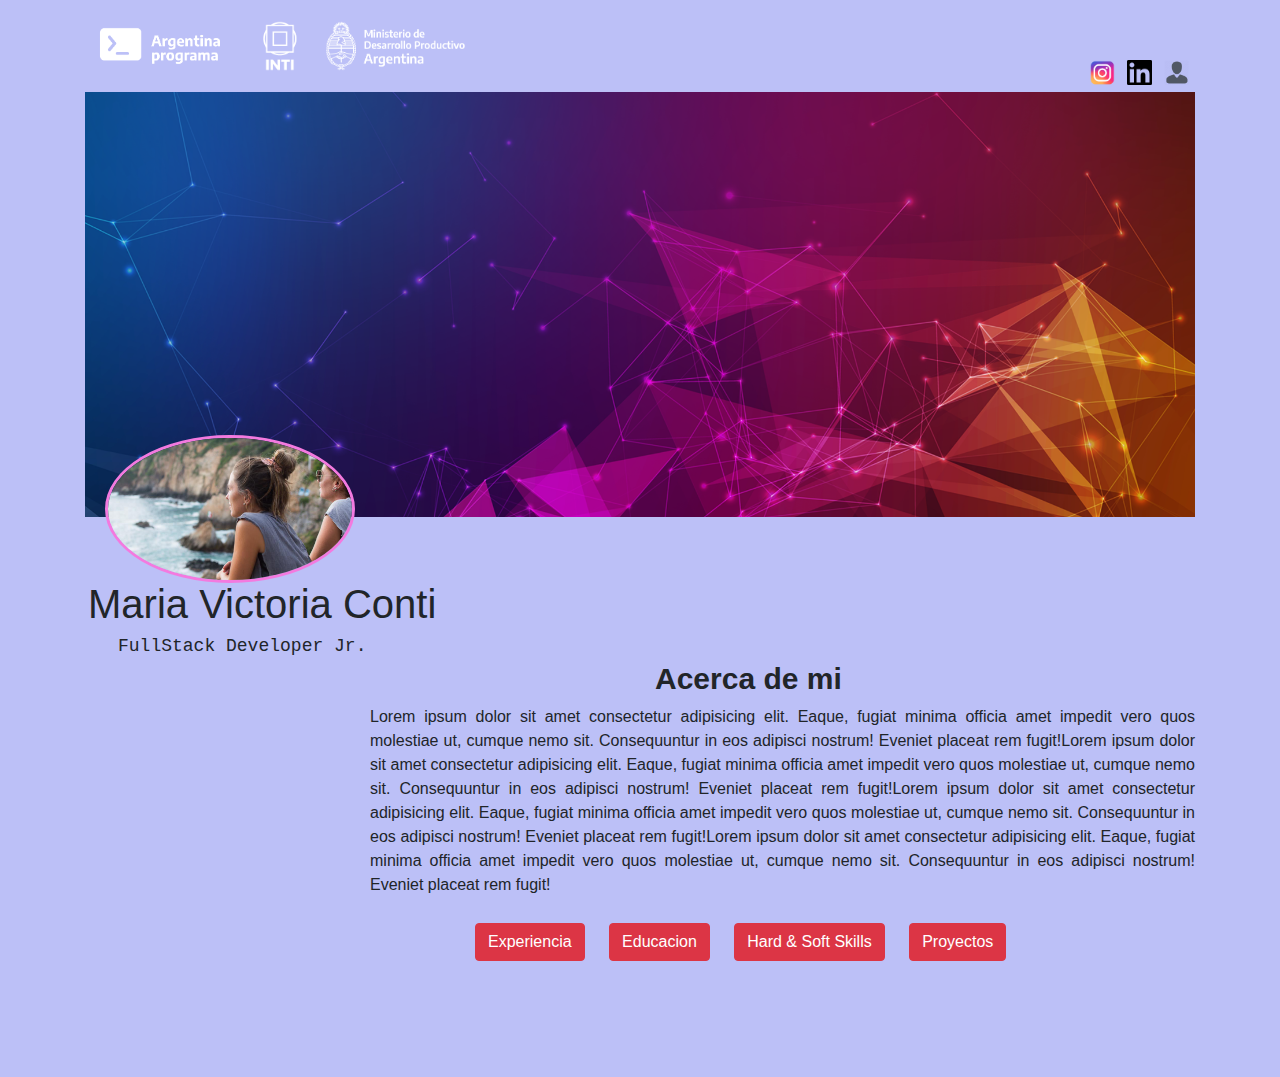
<file: index.html>
<!DOCTYPE html>
<html lang="en">

<head>
    <meta charset="UTF-8">
    <meta http-equiv="X-UA-Compatible" content="IE=edge">
    <meta name="viewport" content="width=device-width, initial-scale=1.0">
    <title>Document</title>

    <!-- Links importados -->
    <link rel="stylesheet" href="CSS/CSSstyle.css" rel="stylesheet">
    <link rel="stylesheet" href="https://cdn.jsdelivr.net/npm/bootstrap@4.6.1/dist/css/bootstrap.min.css">
</head>


<header>
   
    <div class="container">
        <div class="row">
            <!-- Logos Argentina Programa -->
            <div class="col-sm-8 col-xl-8">
                <img src="imagenes/logo argprpgrama.png" alt="LogoArgPrograma" class="logo-1">
                <img src="imagenes/LogosInti.png" alt="Logo Inti" class="logo-2">
            </div>
            <!-- Botones Redes Sociales y Login -->
            <div class="col-sm-4 col-xl-4">
                <a href="#"><img src="imagenes/login8.png" alt="Login" class="imgLogin"></a>
                <a href="https://www.linkedin.com/in/maria-victoria-conti-rrhh/"><img src="imagenes/logolinkedin.png"
                        alt="Linkedin" class="imgLinkedin"></a>
                <a href="https://www.instagram.com/mariavictoriaconti/"><img src="imagenes/insta.png" alt="Intagram"
                        class="imgInsta"></a>

            </div>



        </div>

        <!-- Banner -->
        <div>
            <img class="img-banner" src="imagenes/banner2.png" alt="banner">
        </div>
    </div>
</header>

<body style="background-color:rgb(188, 192, 247) ;">
    <div class="container">
        <!-- Bloque Foto Perfil - Nombre - Subtitulo-->
        <div class="bloque-profile">
            <img class="img-perfil" src="imagenes/mifoto.jpg" alt="foto personal">
            <h1>Maria Victoria Conti</h1>
            <h2 class="subtitulo">FullStack Developer Jr.</h2>
        </div>

        <div class="bloque-acercaDeMi">
            <!-- Div Acerca de mi -->
            <div class="row">
                <div class="col-sm-6 col-xl-6"></div>
                <div class="col-sm-6 col-xl-6">
                    <h2 class="items"><strong>Acerca de mi</strong></h2>
                </div>
            </div>

            <!-- Div Texto Acerca de mi.. -->
            <div class="row">
                <div class="col-sm-4 col-xl-3"></div>
                <div class="col-sm-8 col-xl-9">
                    <p>Lorem ipsum dolor sit amet consectetur adipisicing elit. Eaque, fugiat minima officia amet
                        impedit vero quos molestiae ut, cumque nemo sit. Consequuntur in eos adipisci nostrum! Eveniet
                        placeat rem fugit!Lorem ipsum dolor sit amet consectetur adipisicing elit. Eaque, fugiat minima
                        officia amet impedit vero quos molestiae ut, cumque nemo sit. Consequuntur in eos adipisci
                        nostrum! Eveniet placeat rem fugit!Lorem ipsum dolor sit amet consectetur adipisicing elit.
                        Eaque, fugiat minima officia amet impedit vero quos molestiae ut, cumque nemo sit. Consequuntur
                        in eos adipisci nostrum! Eveniet placeat rem fugit!Lorem ipsum dolor sit amet consectetur
                        adipisicing elit. Eaque, fugiat minima officia amet impedit vero quos molestiae ut, cumque nemo
                        sit. Consequuntur in eos adipisci nostrum! Eveniet placeat rem fugit!</p>
                </div>
            </div>

            <!-- Botones del final - otras secciones del portfolio -->
            <nav>
                <div class="row">
                    <div class="col-sm-4 col-xl-4"></div>
                    <ul class="col-sm-8 col-xl-8">
                        <li><a href="Experiencia.html"><button type="button"
                                    class="btn btn-danger">Experiencia</button></a></li>
                        <li><a href="Educacion.html"><button type="button" class="btn btn-danger">Educacion</button></a>
                        </li>
                        <li><a href="Habilidades.html"><button type="button" class="btn btn-danger">Hard & Soft
                                    Skills</button></a></li>
                        <li><a href="Proyectos.html"><button type="button" class="btn btn-danger">Proyectos</button></a>
                        </li>
                    </ul>
                </div>
            </nav>
        </div>
    </div>
</body>

</html>
</file>
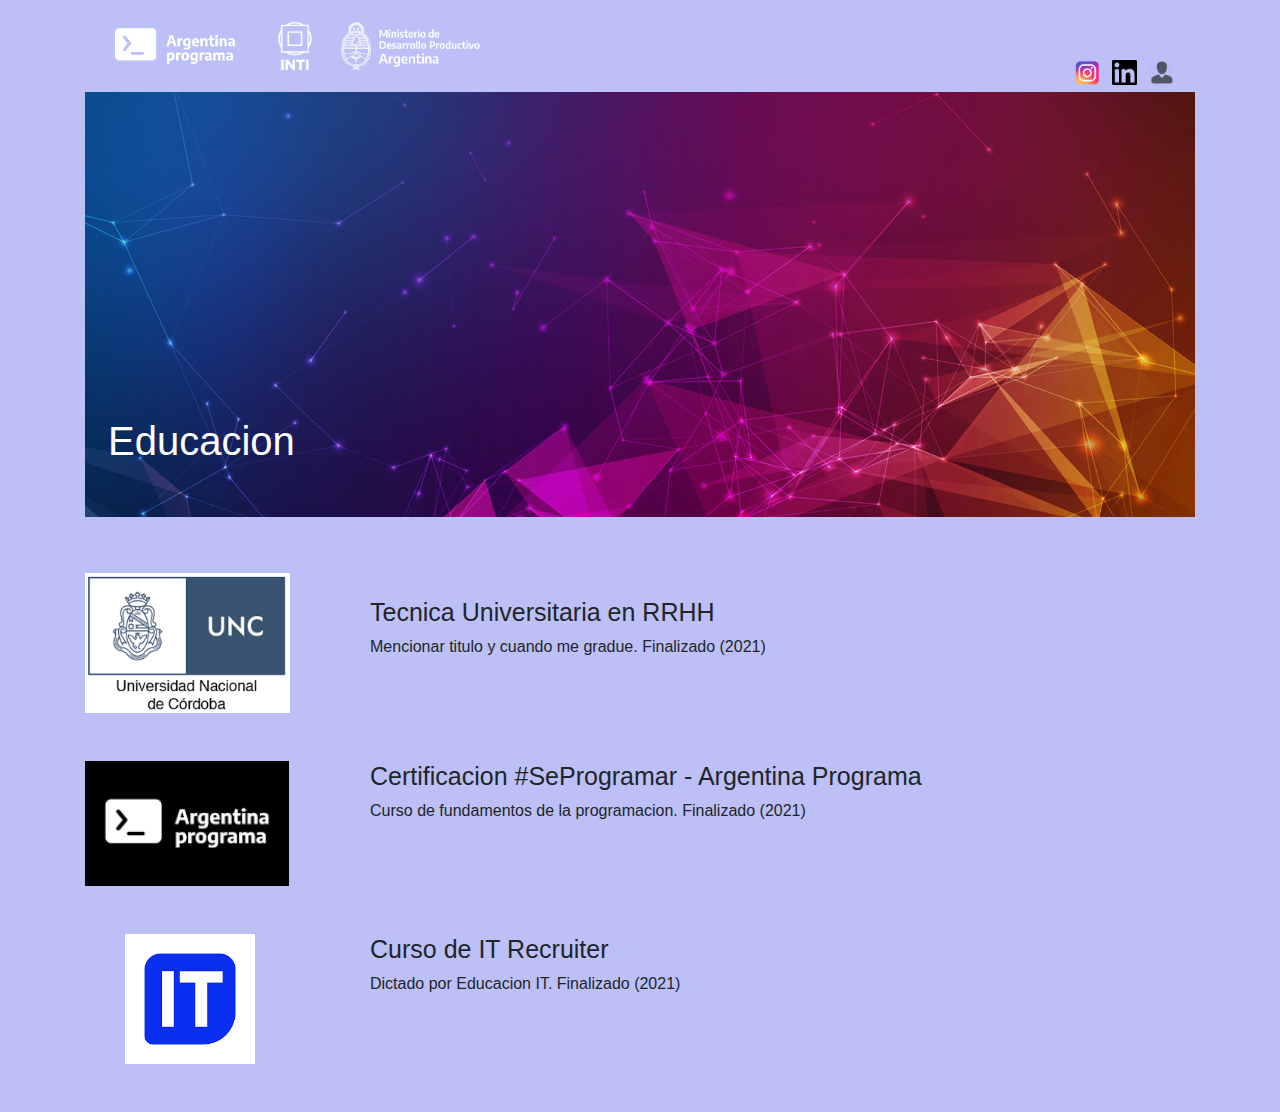
<file: Educacion.html>
<!DOCTYPE html>
<html lang="en">
<head>
    <meta charset="UTF-8">
    <meta http-equiv="X-UA-Compatible" content="IE=edge">
    <meta name="viewport" content="width=device-width, initial-scale=1.0">
    <title>Document</title>

    <!-- Links importados -->  
    <link rel="stylesheet" href="CSS/CSSstyle.css" rel="stylesheet">
    <link rel="stylesheet" href="https://cdn.jsdelivr.net/npm/bootstrap@4.6.1/dist/css/bootstrap.min.css">

</head>

<header>
<div class="container">
    <div class="col-12">
   
     <img src="imagenes/logo argprpgrama.png" alt="LogoArgPrograma" class="logo-1">

     <img src="imagenes/LogosInti.png" alt="Logo Inti" class="logo-2">
     <a href="#"><img src="imagenes/login8.png" alt="Login" class="imgLogin"></a></li>
            <a href="https://www.linkedin.com/in/maria-victoria-conti-rrhh/"><img src="imagenes/logolinkedin.png" alt="Linkedin" class="imgLinkedin"></a></li>
             <a href="https://www.instagram.com/mariavictoriaconti/"><img src="imagenes/insta.png" alt="Intagram" class="imgInsta"></a></li>
             
        
    </div>

    <div >
       <img class="img-banner" src="imagenes/banner2.png" alt="banner">
       <h1 class="titulo1">Educacion</h1>
    </div>
</div>
</header>

<body style="background-color: rgb(188, 192, 247);">
<div class="container">
        <div class="row">
            <div class="col-sm-4 col-xl-3" class=unc>
                <img src="imagenes/uncc.png" alt="logo-unc" class="logo-unc">
            </div>
        <div class="col-sm-8 col-xl-9">
            <br>
    <h2 class="edu-1">Tecnica Universitaria en RRHH</h1>
    <p>Mencionar titulo y cuando me gradue. Finalizado (2021)</p>
         </div>
        </div> <br><br>

        <div class="row">
            <div class="col-sm-4 col-xl-3">
                <img src="imagenes/descarga.png" alt="logo-ArgProg" class="logo-ArgProg">
            </div>
        <div class="col-sm-8 col-xl-9">
    <h2 class="edu-1">Certificacion #SeProgramar - Argentina Programa</h1>
    <p>Curso de fundamentos de la programacion. Finalizado (2021)</p>
         </div>
        </div><br><br>

        <div class="row">
            <div class="col-sm-4 col-xl-3">
                <img src="imagenes/educIT.png" alt="logo-educIT" class="logo-educIT">
            </div>
        <div class="col-sm-8 col-xl-9">
    <h2 class="edu-1">Curso de IT Recruiter</h1>
    <p>Dictado por Educacion IT. Finalizado (2021)</p>
         </div>
        </div> <br><br>
        
</div>
</body>

</html>
</file>
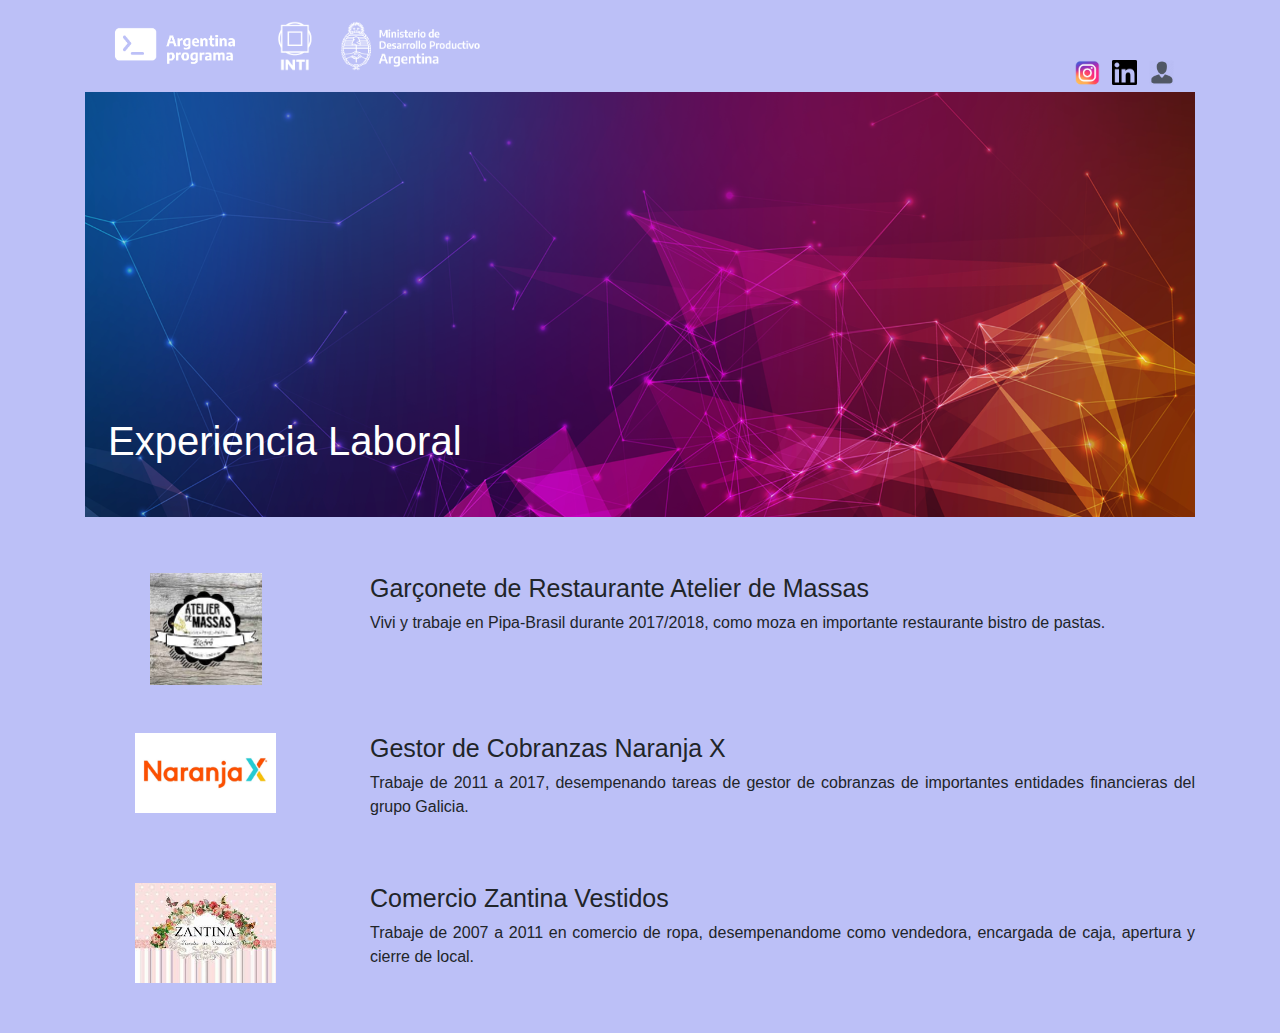
<file: Experiencia.html>
<!DOCTYPE html>
<html lang="en">
<head>
    <meta charset="UTF-8">
    <meta http-equiv="X-UA-Compatible" content="IE=edge">
    <meta name="viewport" content="width=device-width, initial-scale=1.0">
    <title>Document</title>

    <!-- Links importados -->  
    <link rel="stylesheet" href="CSS/CSSstyle.css" rel="stylesheet">
    <link rel="stylesheet" href="https://cdn.jsdelivr.net/npm/bootstrap@4.6.1/dist/css/bootstrap.min.css">

</head>

<header>
<div class="container">
    <div class="col-12">
   
     <img src="imagenes/logo argprpgrama.png" alt="LogoArgPrograma" class="logo-1">

     <img src="imagenes/LogosInti.png" alt="Logo Inti" class="logo-2">
     <a href="#"><img src="imagenes/login8.png" alt="Login" class="imgLogin"></a></li>
            <a href="https://www.linkedin.com/in/maria-victoria-conti-rrhh/"><img src="imagenes/logolinkedin.png" alt="Linkedin" class="imgLinkedin"></a></li>
             <a href="https://www.instagram.com/mariavictoriaconti/"><img src="imagenes/insta.png" alt="Intagram" class="imgInsta"></a></li>
             
        
    </div>

    <div >
       <img class="img-banner" src="imagenes/banner2.png" alt="banner">
       <h1 class="titulo1">Experiencia Laboral</h1>
    </div>
</div>
</header>

<body style="background-color: rgb(188, 192, 247);">
<div class="container">
        <div class="row">
            <div class="col-sm-4 col-xl-3">
                <img src="imagenes/atelier.jpg" alt="atelier" class="logo-atelier">
            </div>
        <div class="col-sm-8 col-xl-9">
    <h2 class="exp-1">Garçonete de Restaurante Atelier de Massas</h1>
    <p>Vivi y trabaje en Pipa-Brasil durante 2017/2018, como moza en importante restaurante bistro de pastas.</p>
         </div>
        </div> <br><br> 

        <div class="row">
            <div class="col-sm-4 col-xl-3">
                <img src="imagenes/naranja-x.jpg" alt="logo-nja" class="logo-nja">
            </div>
        <div class="col-sm-8 col-xl-9">
    <h2 class="exp-1">Gestor de Cobranzas Naranja X</h1>
    <p>Trabaje de 2011 a 2017, desempenando tareas de gestor de cobranzas de importantes entidades financieras del grupo Galicia. </p>
         </div>
        </div><br><br>

        <div class="row">
            <div class="col col-sm-4 col-xl-3">
                <img src="imagenes/zantina.jpg" alt="logo-zantina" class="logo-zantina">
            </div>
        <div class="col-sm-8 col-xl-9">
    <h2 class="exp-1">Comercio Zantina Vestidos </h1>
    <p>Trabaje de 2007 a 2011 en comercio de ropa, desempenandome como vendedora, encargada de caja, apertura y cierre de local.</p>
         </div>
        </div> <br><br> 
        
</div>
</body>

</html>
</file>
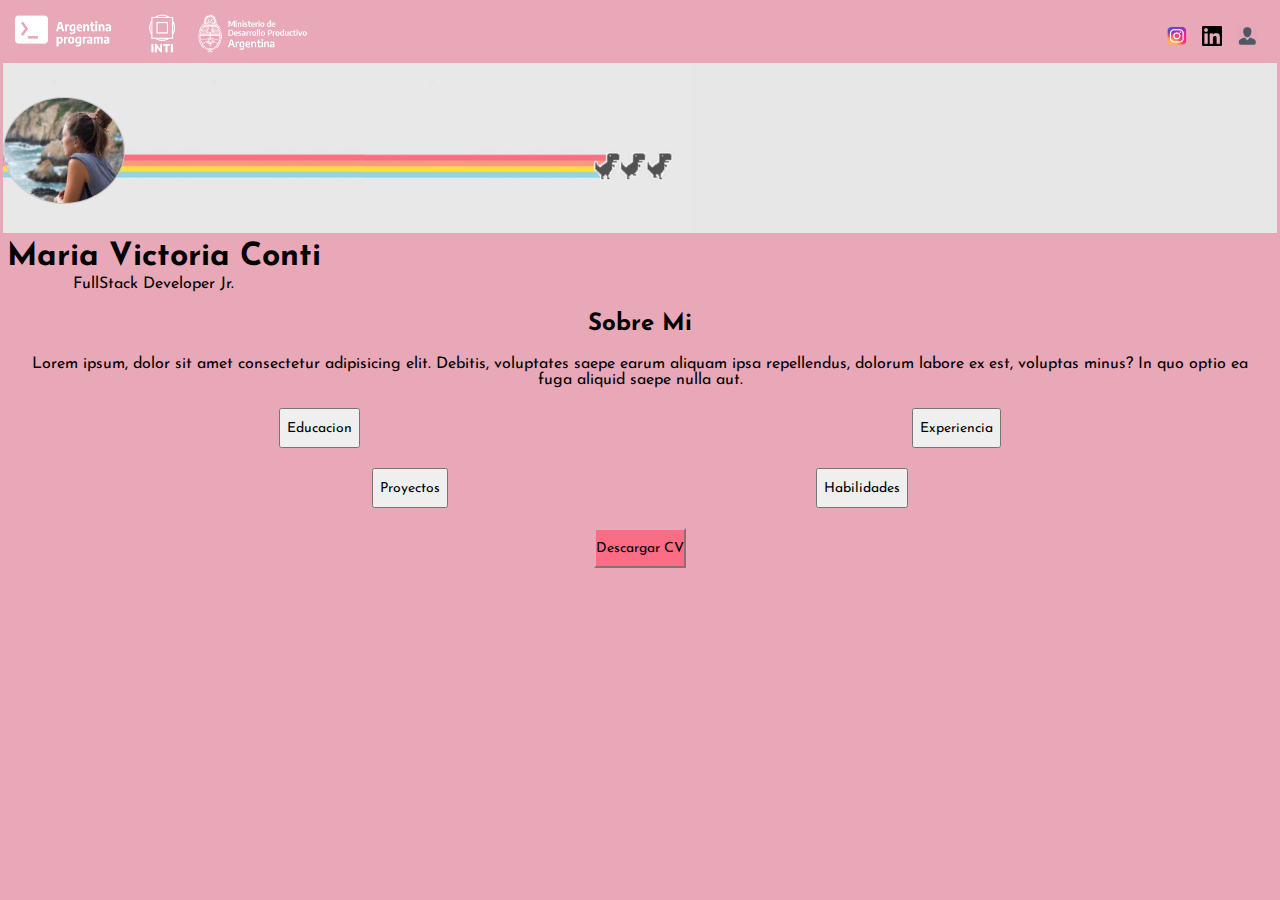
<file: probando2.html>
<!DOCTYPE html>
<html lang="en">

<head>
    <meta charset="UTF-8">
    <meta http-equiv="X-UA-Compatible" content="IE=edge">
    <meta name="viewport" content="width=device-width, initial-scale=1.0">
    <title>Portfolio Maria Victoria Conti</title>

    <link rel="stylesheet" href="CSS/estilosCSS.css">
    <link rel="preconnect" href="https://fonts.googleapis.com">
    <link rel="preconnect" href="https://fonts.gstatic.com" crossorigin>
    <link href="https://fonts.googleapis.com/css2?family=Josefin+Sans:wght@500&display=swap" rel="stylesheet">
</head>

<body>
    <div class="container">
    <header>
        <nav>
            <div class="nav-left">
                <img src="./imagenes/logo argprpgrama.png" alt="logo" class="logo-argpro">
                <img src="./imagenes/LogosInti.png" alt="logo" class="logo-inti">
            </div>
            <div class="nav-rigth">
                <ul>
                    <li><a href="/"><img src="./imagenes/insta.png" alt="insta" class="logo-insta"></a></li>
                    <li><a href="/"><img src="./imagenes/logolinkedin.png" alt="linke" class="logo-linkedin"></a></li>
                    <li><a href="/"><img src="./imagenes/login8.png" alt="login" class="logo-login" id="login"></a></li>
                </ul>
            </div>
        </nav>
    </header>
            <div class="banner">
            <img src="imagenes/banner.png" alt="img-banner" class="img-banner"> 
            <img src="imagenes/mifoto.jpg" alt="img-personal" class="img-personal">
        </div>
    
    <div class="profile">
        <h1><span>Maria Victoria Conti</span></h1>
        <p class="subtitulo">FullStack Developer Jr.</p>
    </div>
    <section class="sobre-mi">
        <div class="sobre-mi-titulo">
            <h2>Sobre Mi</h2>
        </div>
        <div>
            <p class="descripcion">Lorem ipsum, dolor sit amet consectetur adipisicing elit. Debitis, voluptates saepe
                earum aliquam ipsa repellendus, dolorum labore ex est, voluptas minus? In quo optio ea fuga aliquid
                saepe nulla aut.</p>
        </div>
        <div class="botones1">
            <button type="button" class="btn-educ1"><a href="Educacion.html">Educacion</a></button>
            <button type="button" class="btn-exp1"><a href="Experiencia.html">Experiencia</a></button>
        </div>
        <div class="botones2">
            <button type="button" class="btn-proy1"><a href="Proyectos.html">Proyectos</a></button>
            <button type="button" class="btn-hab1"><a href="Habilidades.html">Habilidades</a></button>       
        </div>
        <div class="boton-cv">
        <button type="button" class="btn-cv"><a href="./imagenes/CV-MariaVictoriaConti2022.pdf" download>Descargar CV</a></button>       
        </div>
    </section>
 </div>
</body>

</html>
</file>
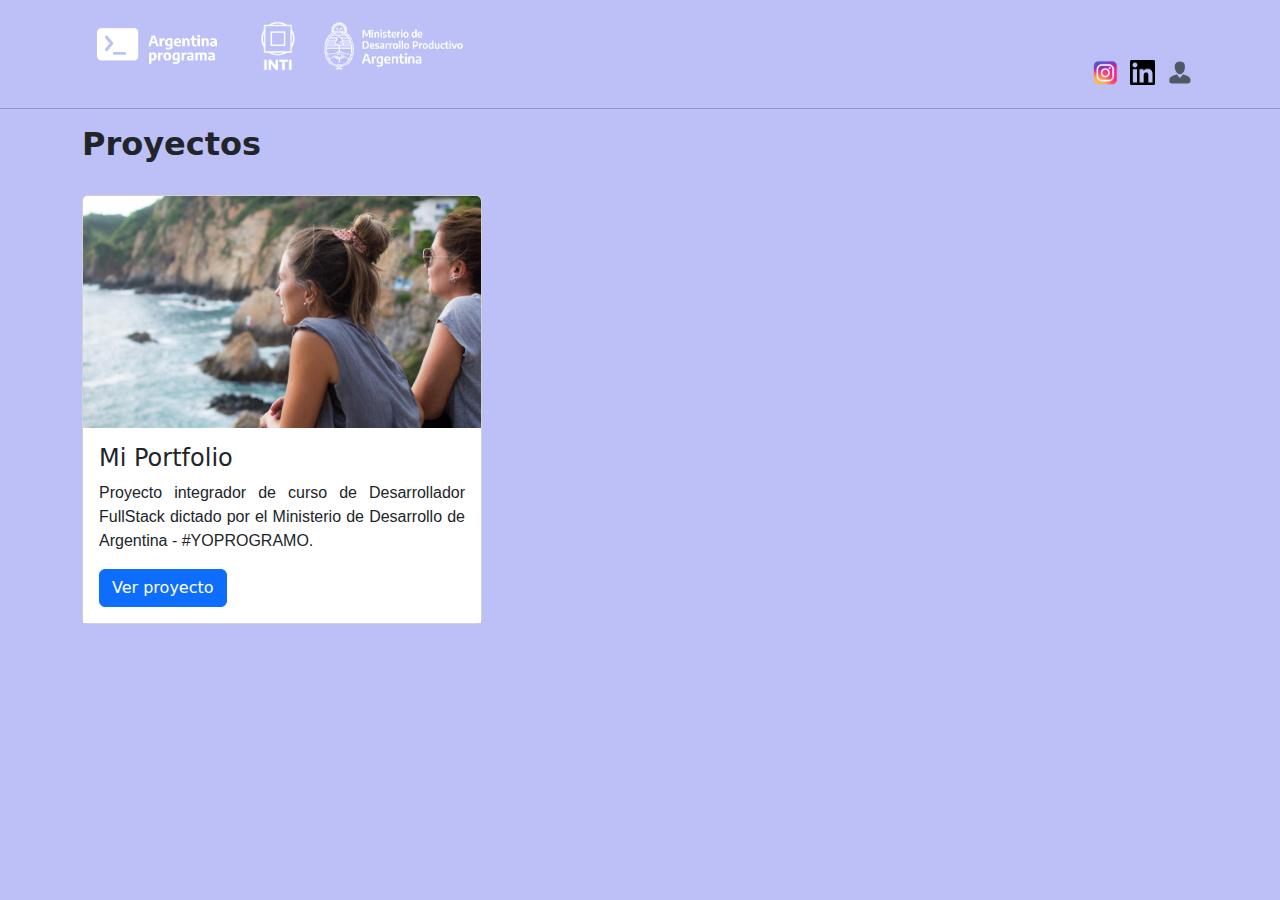
<file: Proyectos.html>
<!DOCTYPE html>
<html lang="en">
<head>
    <meta charset="UTF-8">
    <meta http-equiv="X-UA-Compatible" content="IE=edge">
    <meta name="viewport" content="width=device-width, initial-scale=1.0">
    <title>Document</title>

<!-- Links importados -->  
    <link rel="stylesheet" href="CSS/CSSstyle.css" rel="stylesheet">
    <link rel="stylesheet" href="https://cdn.jsdelivr.net/npm/bootstrap@4.6.1/dist/css/bootstrap.min.css">
    <link rel="stylesheet" href="https://cdn.jsdelivr.net/npm/bootstrap@5.1.3/dist/css/bootstrap.min.css">
</head>


<header>
<div class="container">
    <div class="row">
<!-- Logos Argentina Programa -->
        <div class="col-sm-8 col-xl-8">
         <img src="imagenes/logo argprpgrama.png" alt="LogoArgPrograma" class="logo-1">
         <img src="imagenes/LogosInti.png" alt="Logo Inti" class="logo-2">
        </div>
<!-- Botones Redes Sociales y Login -->
        <div class="col-sm-4 col-xl-4">
         <a href="#"><img src="imagenes/login8.png" alt="Login" class="imgLogin"></a></li>
         <a href="https://www.linkedin.com/in/maria-victoria-conti-rrhh/"><img src="imagenes/logolinkedin.png" alt="Linkedin" class="imgLinkedin"></a></li>
         <a href="https://www.instagram.com/mariavictoriaconti/"><img src="imagenes/insta.png" alt="Intagram" class="imgInsta"></a></li>
        </div>
    </div>
</div>
</header>
<hr>
<body style="background-color: rgb(188, 192, 247);">

    <div class="container mt-3">
        <h2><strong>Proyectos</strong></h2><br>
        <div class="card" style="width:400px">
            <img class="card-img-top" src="imagenes/mifoto.jpg" alt="Card image" style="width:100%">
            <div class="card-body" style="background-color: #fff;">
              <h4 class="card-title" style="background-color:#fff">Mi Portfolio</h4>
              <p class="card-text" style="background-color: #fff;">Proyecto integrador de curso de Desarrollador FullStack dictado por el Ministerio de Desarrollo de Argentina - #YOPROGRAMO.</p>
              <a href="index.html" class="btn btn-primary">Ver proyecto</a>
            </div>
        </div>
    </div><br><br>
       
</body>
</html>
</file>
<file: CSS/CSSstyle.css>
* {
    background-color: rgb(188, 192, 247);
    margin: 0px;
    padding: 0px;
}


.logo-1 {
    max-width: 150px;
    padding: 0;
}

.logo-2 {
    max-width: 250px;
    padding: 10px;
}

.imgLinkedin,
.imgInsta,
.imgLogin {
    width: 25px;
}

button {
    border: none;
    padding: 3px;
    margin: 0px;
}

header a {
    float: right;
    padding: 60px 6px 5px 6px;
}

.img-banner {
    height: 100%;
    width: 100%;
}

.bloque-profile {
    position: relative;
    top: -85px;
    background: none;
}

.img-perfil {
    width: 250px;
    border-style: solid;
    border-color: rgb(243, 122, 223);
    border-radius: 100%;
    position: relative;
    left: 20px;
    top: 3px
}

h1 {
    font-family: Impact, Haettenschweiler, 'Arial Narrow Bold', sans-serif;
    font-size: 45px;
    margin: 5px 0px 0px 3px;
    background: none;
}

.subtitulo {
    font-family: 'Courier New', monospace;
    font-size: 18px;
    padding-left: 33px;
}

.bloque-acercaDeMi {
    position: relative;
    top: -90px;
}

h2.items {
    font-size: 30px;
    font-family: 'Gill Sans', 'Gill Sans MT', Calibri, 'Trebuchet MS', sans-serif;
}

p {
    font-family: 'Gill Sans', 'Gill Sans MT', Calibri, 'Trebuchet MS', sans-serif;
    font-size: medium;
    text-align: justify;
}

.ul {
    list-style-type: none;
    align-items: center;
    padding: 0px 5px 0px 30px;
    margin-bottom: 0px;
    margin-left: 40px;
}

li {
    display: inline-block;
    padding: 10px;
}

.titulo1 {
    font-family: Verdana, Geneva, Tahoma, sans-serif;
    position: relative;
    top: -100px;
    left: 20px;
    background: none;
    color: rgb(255, 255, 255);
}

.logo-atelier {
    height: 112px;
    margin-left: 65px;
    margin-top: 0px;
}

.logo-nja {
    height: 80px;
    margin-left: 50px;
}

.logo-zantina {
    height: 100px;
    margin-left: 50px;
}

.logo-unc {
    height: 140px;
}

.logo-ArgProg {
    height: 125px;
}

.logo-educIT {
    height: 130px;
    margin-left: 40px
}

.exp-1,
.edu-1 {
    font-size: 25px;
}

.card {}
</file>
<file: CSS/estilosCSS.css>
:root {
    --white: #FFFFFF;
    --black: #000000;
    --very-ligth-pink: #C7C7C7;
    --text-input-field: #F7F7F7;
    --hospital-green: #ACD9B2;
    --sm: 14px;
    --md: 16px;
    --lg: 18px;
    
}

body {
    margin: 3px;
    padding: 0px;
    font-family: 'Josefin Sans', sans-serif;
    background-color: #e8a8b8;
}
.container{
    margin: 0px;
    padding: 0px;
    width: 100%;
}
header{
    height: 60px;
}

nav {
    display: flex;
    justify-content: space-between;
    align-items: center;
    border-bottom: 1px solid var(--very-ligth-pink);
    height: 60px;
}

.logo-argpro {
    width: 120px;
    height: 80px;
}

img.logo-inti {
    width: 180px;
    height: 55px;
    padding: 10px;
    margin-left: 0pxpx;
}

.nav-rigth {
    margin-top: 10px;
    margin-right: 15px;
}

ul li {
    display: inline;
    list-style-type: none;
}

.logo-insta {
    width: 20px;
    height: 20px;
    padding: 5px;
}

.logo-linkedin {
    width: 20px;
    height: 20px;
    padding: 5px;
}

.logo-login {
    width: 20px;
    height: 20px;
    padding: 5px;
}

.banner{
    display: flex;
    flex-direction: column-reverse;
    justify-content: space-evenly;
    align-content: stretch;
}


.img-banner {
    width: 100%;
    height: 170px;
    object-fit:cover;
    position: relative;
    
}

.img-personal {
    width: 120px;
    height: 105px;
    border-radius: 50%;
    border: 1px solid var(--very-ligth-pink);
    position: absolute;


    object-fit:cover;
   
    margin-top: 4px;
}

h1 {
    margin: 8px 4px 0px 4px;
    margin-bottom: 0px;
}

p.subtitulo {
    margin: 3px 0px 0px 70px;
}

h2 {
    display: flex;
    align-content: center;
    justify-content: space-around;
 
}

p.descripcion {
    text-align:center;
    margin: 5px 20px 0px 20px;
}
.botones1{
    width: 100%;
    height: 40px;
    margin-top: 20px;
    display: flex;
justify-content: space-around;                       
}
.botones2{
    width: 100%;
    height: 40px;
    margin-top: 20px;
    display: flex;
justify-content: space-evenly;                       
}
.boton-cv{
    width: 100%;
    height: 40px;
    margin-top: 20px;
    display: flex;
    justify-content: center;                     
}

.botones1 a, .botones2 a, .boton-cv a{
    font-size: 14px;
    font-family: 'Josefin Sans', sans-serif;
    text-decoration: none;
    color: #000;          
}
button.btn-cv{
    padding: 0px;
    background-color: #fc6c84 ;
    border-color: #e8a8b8;
}
button.btn-cv:hover{
    background-color: #f8da48  ;
    transition: 1s;
}
button.btn-educ1:hover {
    background-color:#8c8c8c  ; 
    transition: 1s;
}

button.btn-exp1:hover {
    background-color:#8c8c8c  ; 
    transition: 1s;
}

button.btn-proy1:hover {
    background-color:#8c8c8c  ; 
    transition: 1s;
}

button.btn-hab1:hover {
    background-color:#8c8c8c  ; 
    transition: 1s;
}

@media (max-width: 640px) {
    img.logo-inti {
        display: none;
    }

    h2 {
        display: flex;
        justify-content: center;
        align-content: center;
        margin: 25px 0px 0px -45px;
    }
}
</file>
